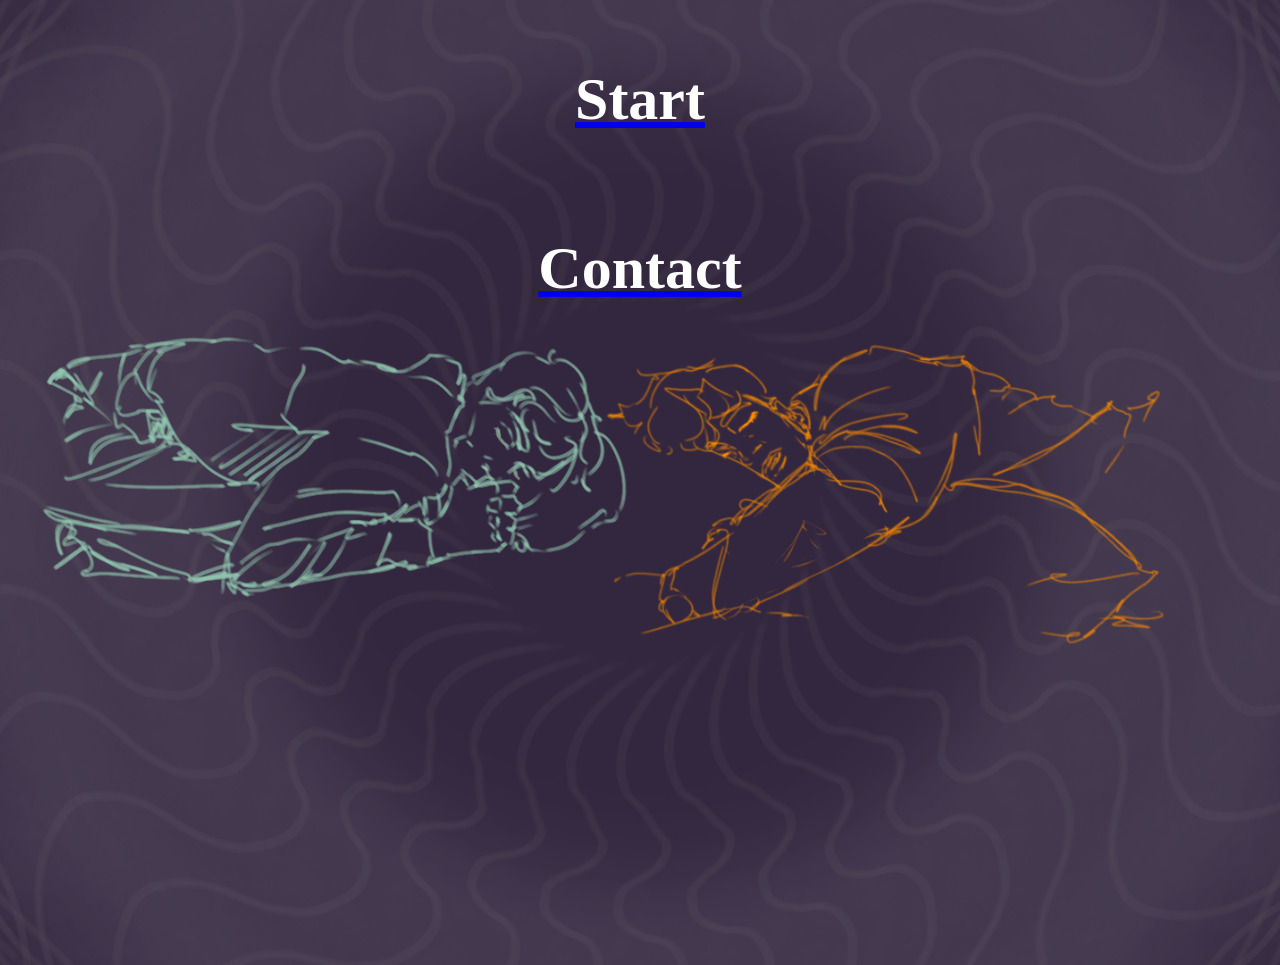
<file: index.html>
<!DOCTYPE html>
<html>
<head>
<title>Start</title>


<meta name="viewport" content="width=device-width, initial-scale=1.0">

<style>
body {
  margin: 0;
  height: 100vh; /* вместо min-height */
  overflow: hidden; /* убирает прокрутку */
  background-image: url("start.png");
  background-size: cover;
  background-repeat: no-repeat;
  background-position: center;
}

 .row {
      display: flex;
      justify-content: center;
      align-items: center;
      gap: 50px;
      margin-top: 70px;
    }
	
	


h1, h2, h3 {
  text-align: center;
  margin-top: 65px;
  margin-bottom: 100px;
  font-size: 60px;
  color: white;
}


@media (max-width: 600px) {
  .row {
    flex-direction: column;
    align-items: center;
  }
}



</style>


</head>
<body>


<div class = "column">
<a href = "page1.html"><h1>Start</h1></a>
<a href = "https://aminaamelina.github.io/index.html"><h2>Contact</h2></a>
</div>




</body>
</html>
</file>
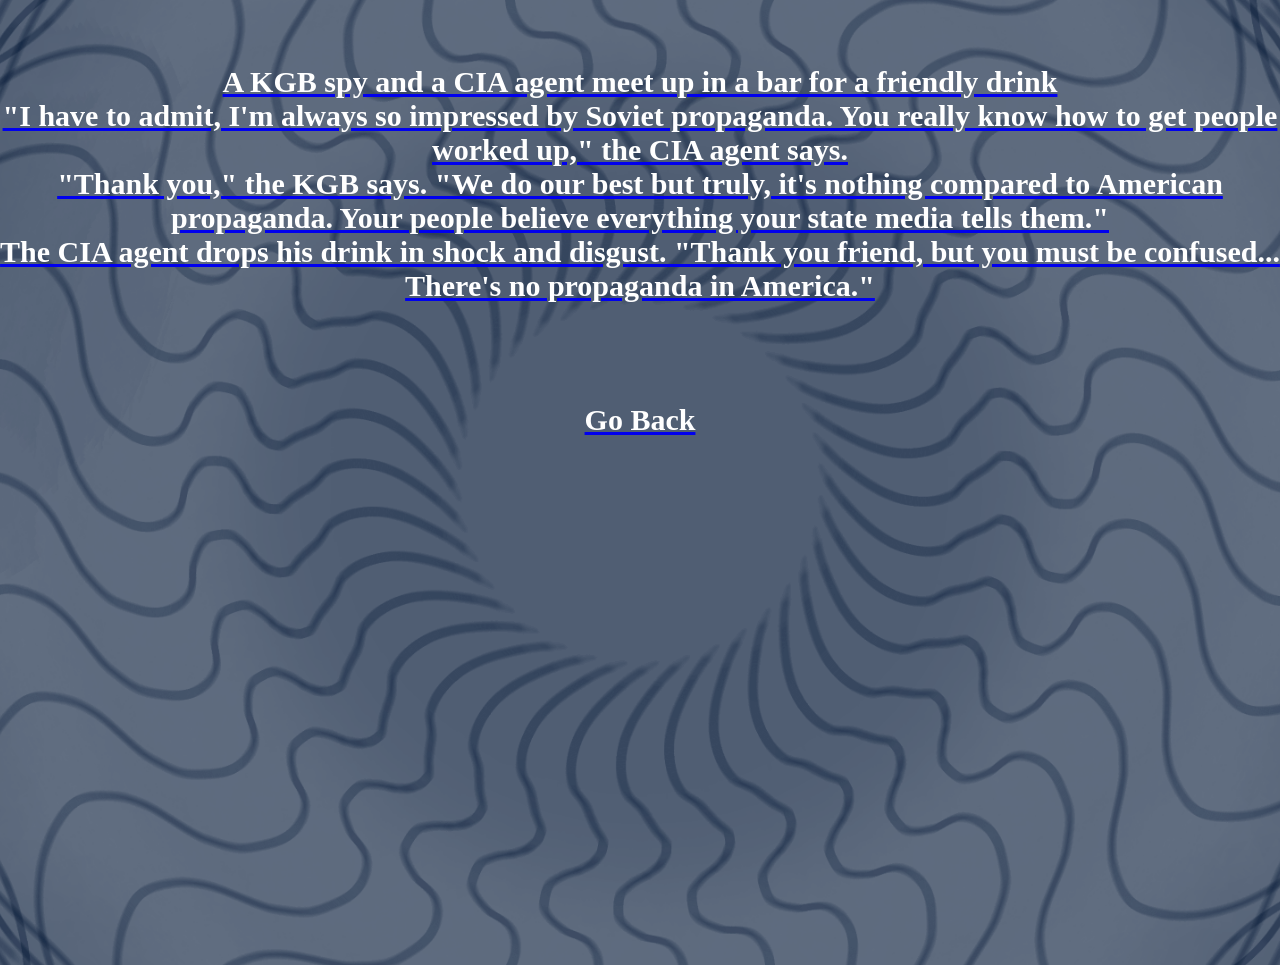
<file: end.html>
<!DOCTYPE html>
<html>
<head>
<title>Start</title>


<meta name="viewport" content="width=device-width, initial-scale=1.0">

<style>
body {
  margin: 0;
  height: 100vh; /* вместо min-height */
  overflow: hidden; /* убирает прокрутку */
  background-image: url("end.png");
  background-size: cover;
  background-repeat: no-repeat;
  background-position: center;
}

 .row {
      display: flex;
      justify-content: center;
      align-items: center;
      gap: 50px;
      margin-top: 70px;
    }
	
	


h1, h2 {
  text-align: center;
  margin-top: 65px;
  margin-bottom: 100px;
  font-size: 30px;
  color: white;
}


@media (max-width: 600px) {
  .row {
    flex-direction: column;
    align-items: center;
  }
}



</style>


</head>
<body>


<div class = "column">
<a href = "https://www.youtube.com/watch?v=xvFZjo5PgG0"><h1>A KGB spy and a CIA agent meet up in a bar for a friendly drink<br>
"I have to admit, I'm always so impressed by Soviet propaganda. You really know how to get people worked up," the CIA agent says.<br>

"Thank you," the KGB says. "We do our best but truly, it's nothing compared to American propaganda. Your people believe everything your state media tells them."<br>

The CIA agent drops his drink in shock and disgust. "Thank you friend, but you must be confused... There's no propaganda in America."<br></h1></a>
<a href="index.html"><h2>Go Back</h2></a>
</div>

</body>
</html>
</file>
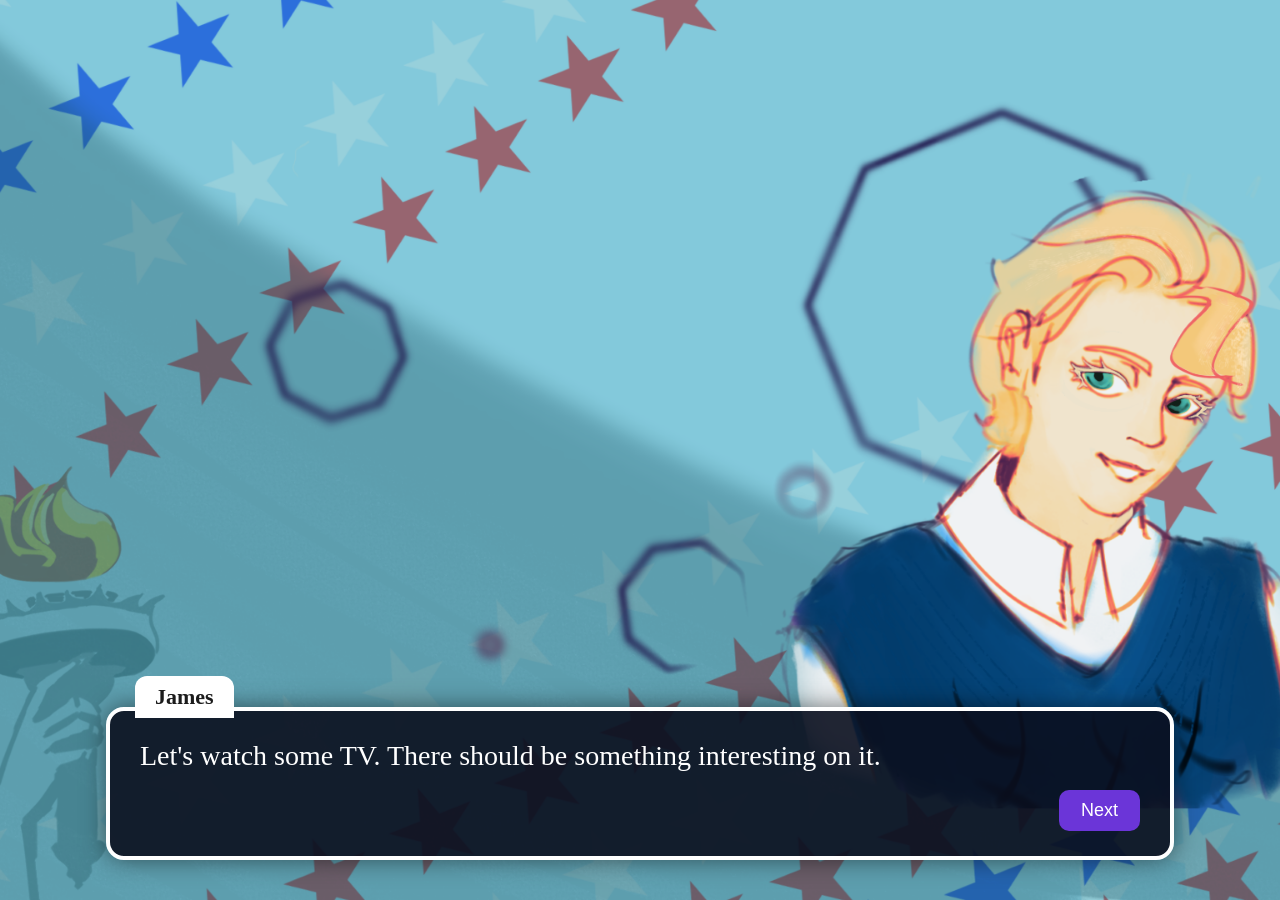
<file: james1.html>
<!DOCTYPE html>
<html>
<head>
<title>choice</title>
<meta name="viewport" content="width=device-width, initial-scale=1.0">

<style>
body {
  margin: 0;
  height: 100vh; /* вместо min-height */
  overflow: hidden; /* убирает прокрутку */
  background-image: url("james3.png");
  background-size: cover;
  background-repeat: no-repeat;
  background-position: center;
}

 .row {
      display: flex;
      justify-content: center;
      align-items: center;
      gap: 200px;
      margin-top: 70px;
    }


h1, h2 {
  text-align: left; /* теперь вправо */
  margin: 0;
  font-size: 40px;
}



.vertical-align {
  position: absolute;
  top: 60%;   /* ниже */
  left: 5%;   /* отступ справа */
  transform: translateY(-50%);
}

@media (max-width: 600px) {
  .row {
    flex-direction: column;
    align-items: center;
  }
}


.dialogue-box {
  position: fixed;
  left: 50%;
  bottom: 40px;
  transform: translateX(-50%);
  width: 80%;
  max-width: 1000px;
  background: rgba(10, 15, 30, 0.9);
  border: 4px solid white;
  border-radius: 18px;
  padding: 25px 30px;
  color: white;
  font-family: Georgia, serif;
  box-shadow: 0 0 25px rgba(0,0,0,0.5);
}

.speaker-name {
  position: absolute;
  top: -35px;
  left: 25px;
  background: white;
  color: #1b1b1b;
  padding: 8px 20px;
  border-radius: 12px 12px 0 0;
  font-weight: bold;
  font-size: 22px;
}

.dialogue-box p {
  font-size: 28px;
  line-height: 1.4;
  margin: 0 0 15px;
}

.dialogue-box button {
  float: right;
  background: #6b35d8;
  color: white;
  border: none;
  padding: 10px 22px;
  font-size: 18px;
  border-radius: 10px;
  cursor: pointer;
}

.dialogue-box button:hover {
  background: #8b5cff;
}



</style>



</head>
<body>

<div class="dialogue-box">
  <div class="speaker-name">James</div>
  <p id="dialogue-text">Let's watch some TV. There should be something interesting on it.</p>
  <a href="james2.html"><button onclick="nextDialogue()">Next</button>
</div>


<script>
  const dialogues = [
    {
      name: "James",
      text: "Let's watch some TV. There should be something interesting on it."
    }
  ];

  let index = 0;

  function nextDialogue() {
    index++;

    if (index >= dialogues.length) {
      document.querySelector(".dialogue-box").style.display = "none";
      return;
    }

    document.querySelector(".speaker-name").textContent = dialogues[index].name;
    document.getElementById("dialogue-text").textContent = dialogues[index].text;
  }
</script>

</body>
</html>
</file>
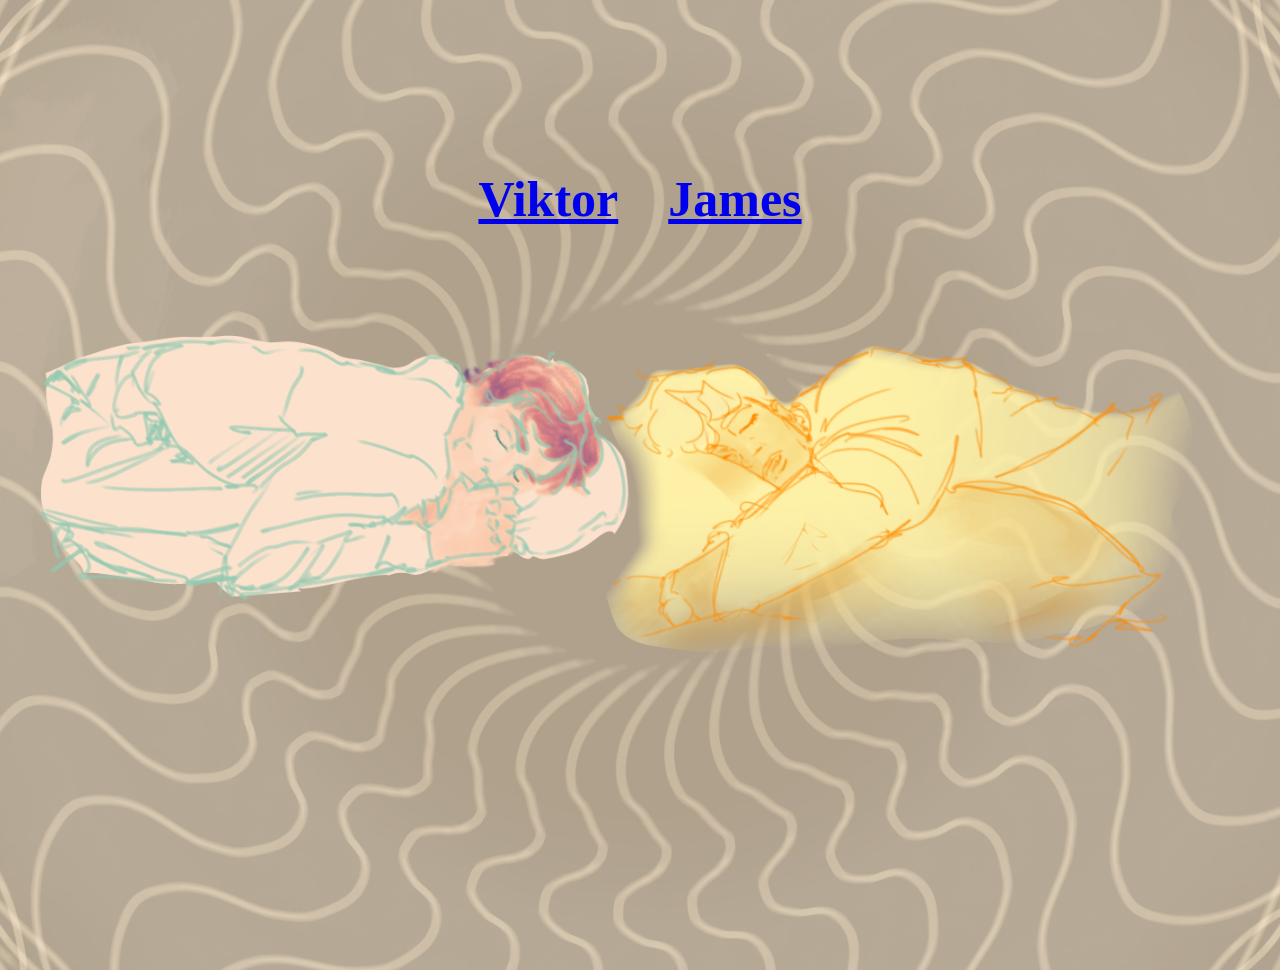
<file: page1.html>
<!DOCTYPE html>
<html>
<head>

<title>choice</title>
<meta name="viewport" content="width=device-width, initial-scale=1.0">

<style>
body {
  margin: 0;
  height: 100vh; /* вместо min-height */
  overflow: hidden; /* убирает прокрутку */
  background-image: url("page2.png");
  background-size: cover;
  background-repeat: no-repeat;
  background-position: center;
}

 .row {
      display: flex;
      justify-content: center;
      align-items: center;
      gap: 200px;
      margin-top: 70px;
    }


h1, h2 {
  text-align: center;
  margin-top: 100px;
  margin-bottom: 100px;
  font-size: 50px;
}



.row {
  display: flex;
  justify-content: center;
  gap: 50px;
}

@media (max-width: 600px) {
  .row {
    flex-direction: column;
    align-items: center;
  }
}



</style>



</head>
<body>


<div class="row">
<a href = "viktor1.html"><h1>Viktor</h1>
<a href = "james1.html"><h2>James</h2>
</div>





</body>
</html>
</file>
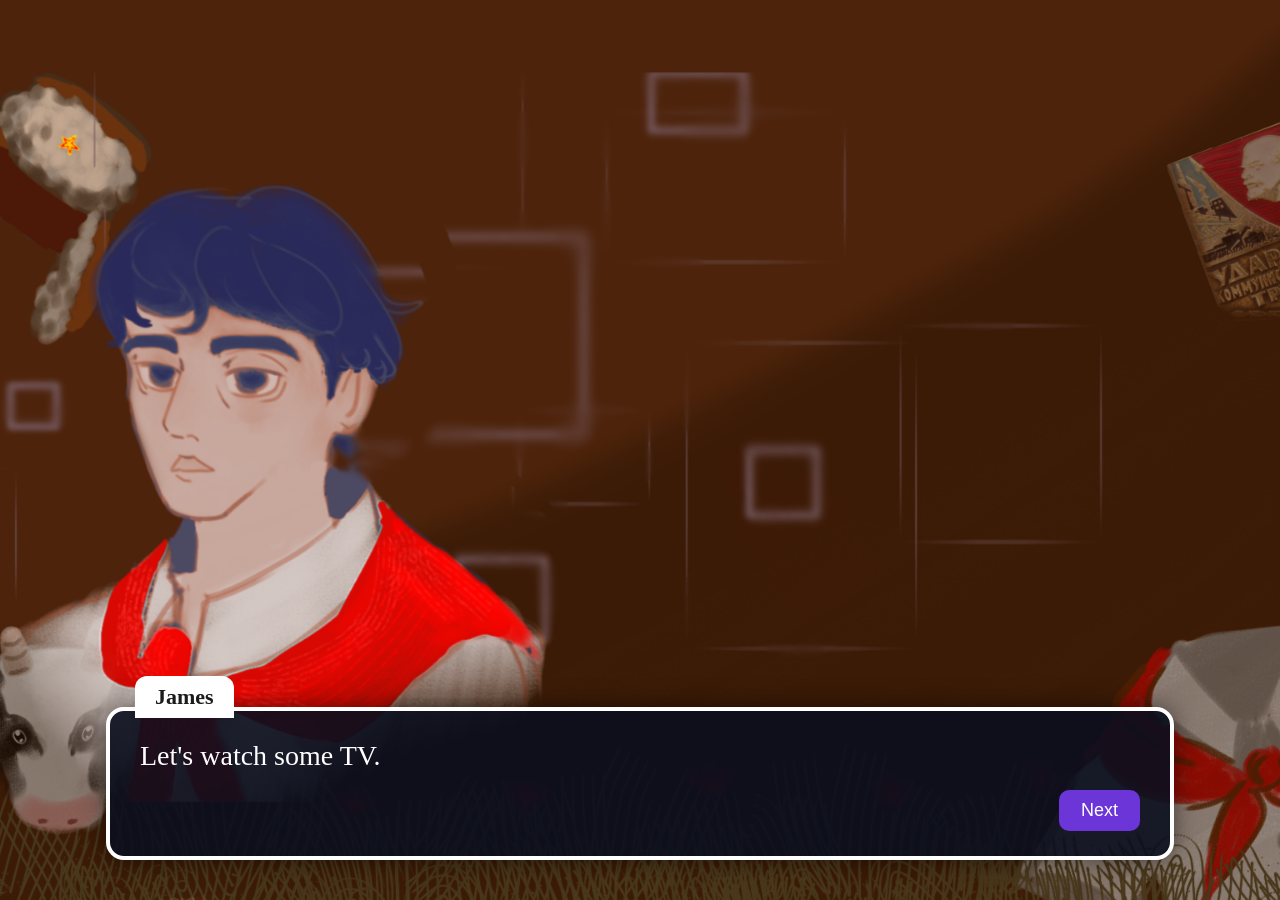
<file: viktor1.html>
<!DOCTYPE html>
<html>
<head>
<title>choice</title>
<meta name="viewport" content="width=device-width, initial-scale=1.0">

<style>
body {
  margin: 0;
  height: 100vh; /* вместо min-height */
  overflow: hidden; /* убирает прокрутку */
  background-image: url("viktor3.png");
  background-size: cover;
  background-repeat: no-repeat;
  background-position: center;
}

 .row {
      display: flex;
      justify-content: center;
      align-items: center;
      gap: 200px;
      margin-top: 70px;
    }


h1, h2 {
  text-align: right; /* теперь влево */
  margin: 0;
  font-size: 40px;
}



.vertical-align {
  position: absolute;
  top: 60%;   /* ниже */
  right: 5%;   /* отступ слева */
  transform: translateY(-50%);
}

@media (max-width: 600px) {
  .row {
    flex-direction: column;
    align-items: center;
  }
}



.dialogue-box {
  position: fixed;
  left: 50%;
  bottom: 40px;
  transform: translateX(-50%);
  width: 80%;
  max-width: 1000px;
  background: rgba(10, 15, 30, 0.9);
  border: 4px solid white;
  border-radius: 18px;
  padding: 25px 30px;
  color: white;
  font-family: Georgia, serif;
  box-shadow: 0 0 25px rgba(0,0,0,0.5);
}

.speaker-name {
  position: absolute;
  top: -35px;
  left: 25px;
  background: white;
  color: #1b1b1b;
  padding: 8px 20px;
  border-radius: 12px 12px 0 0;
  font-weight: bold;
  font-size: 22px;
}

.dialogue-box p {
  font-size: 28px;
  line-height: 1.4;
  margin: 0 0 15px;
}

.dialogue-box button {
  float: right;
  background: #6b35d8;
  color: white;
  border: none;
  padding: 10px 22px;
  font-size: 18px;
  border-radius: 10px;
  cursor: pointer;
}

.dialogue-box button:hover {
  background: #8b5cff;
}



</style>



</head>
<body>


<div class="dialogue-box">
  <div class="speaker-name">James</div>
  <p id="dialogue-text">Let's watch some TV.</p>
  <a href="viktor2.html"><button onclick="nextDialogue()">Next</button>
</div>

<div id="fade"></div>


<script>
  const dialogues = [
    {
      name: "James",
      text: "Let's watch some TV. There should be something interesting on it."
    }
  ];

  let index = 0;

  function nextDialogue() {
    index++;

    if (index >= dialogues.length) {
      document.querySelector(".dialogue-box").style.display = "none";
      return;
    }

    document.querySelector(".speaker-name").textContent = dialogues[index].name;
    document.getElementById("dialogue-text").textContent = dialogues[index].text;
  }
</script>



</body>
</html>
</file>
